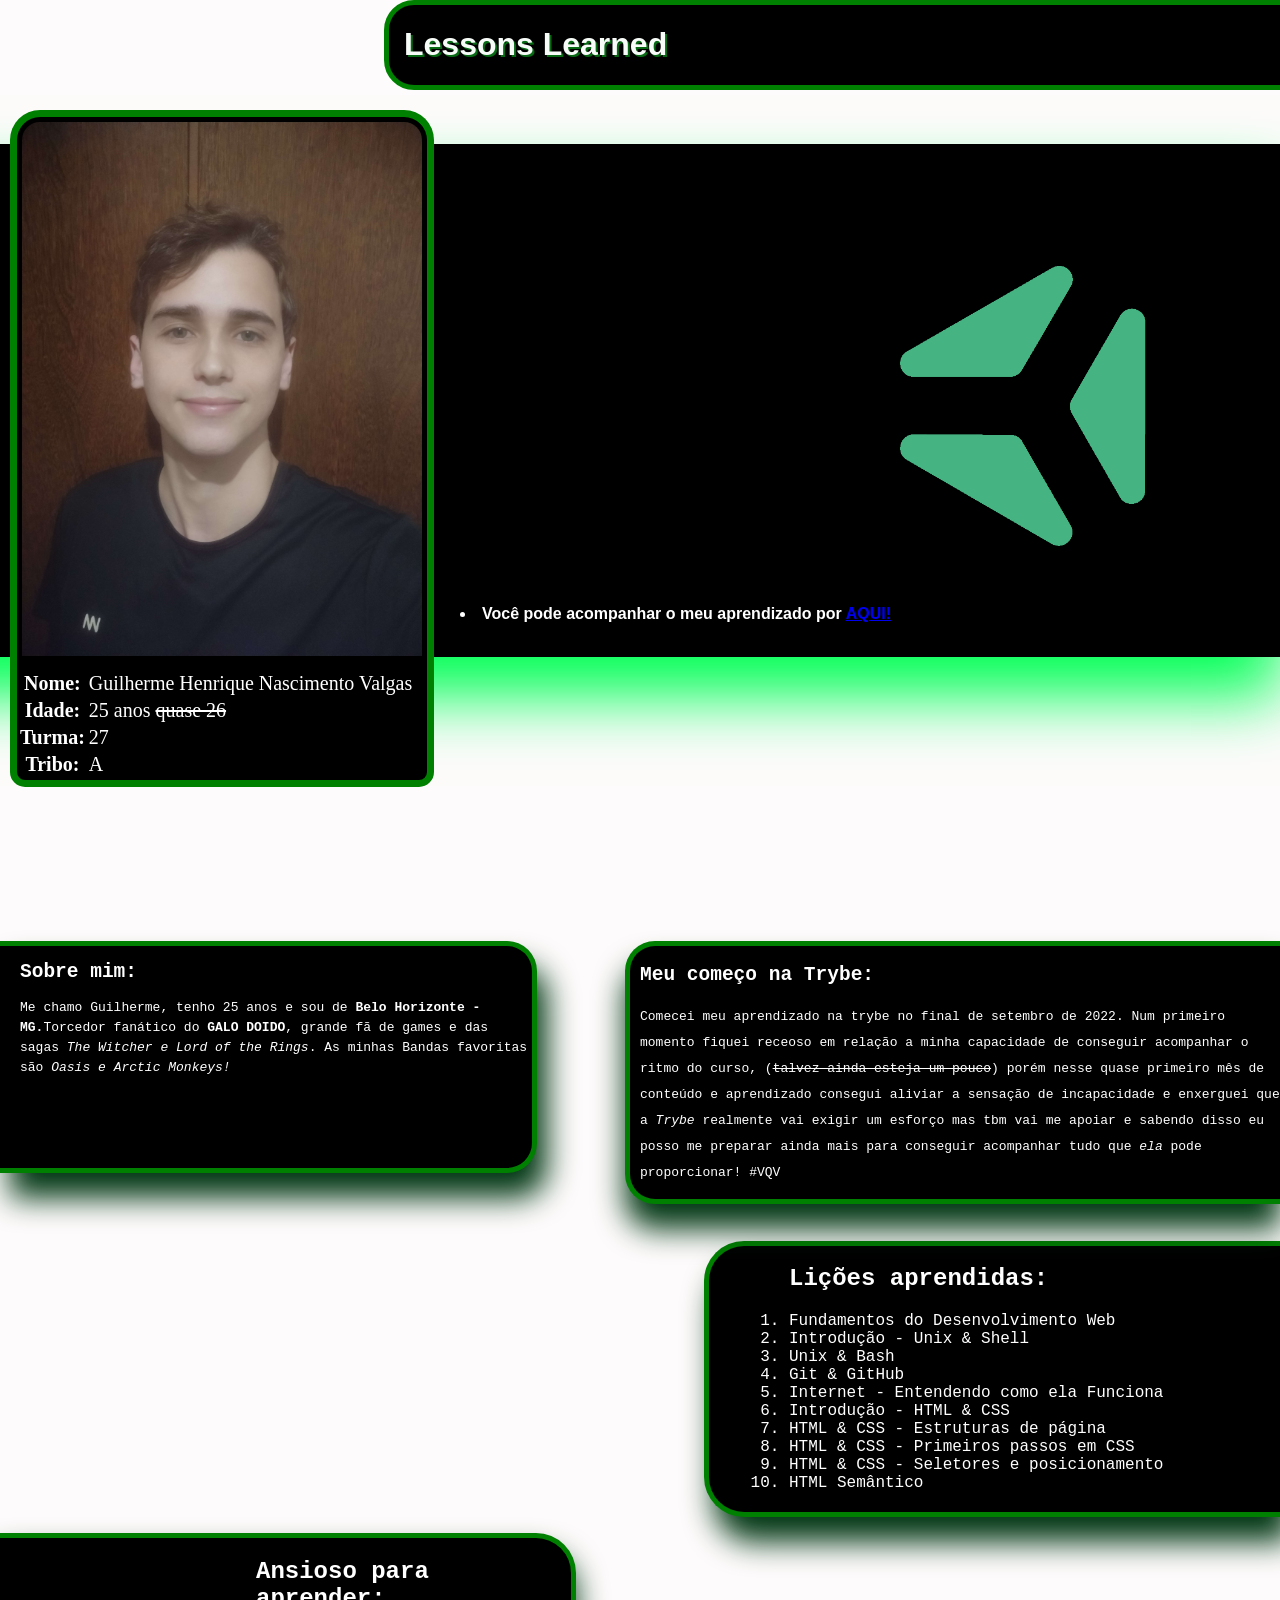
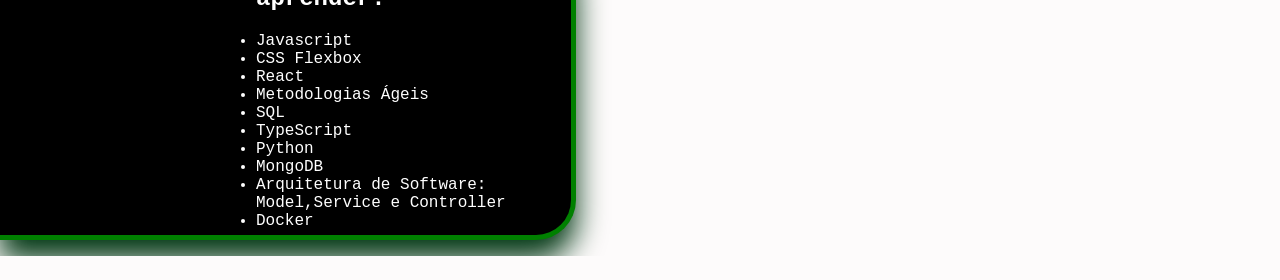
<file: Modulo-1-Fundamentos/Project-lessons-learned/index.html>
<!DOCTYPE html>
<html lang="pt-br">
<head>
    <meta charset="UTF-8">
    <meta http-equiv="X-UA-Compatible" content="IE=edge">
    <meta name="viewport" content="width=device-width, initial-scale=1.0">
    <link rel="stylesheet" type="text/css" href="style.css">
    <title>Lessons Learned</title>
</head>
<body>
  <header id="cabecalho">
    <h1 id="titulo">Lessons Learned</h1>
  </header>

  <main>
    <section>
      <img id="minha_foto" src="foto-de-perfil.jpg" alt="Foto de perfil">

      <nav id="links">
        <li>Você pode acompanhar o meu aprendizado por 
          <a 
          href="https://github.com/gui-valgas" target="_blank">AQUI!
          </a>
        </p>
      </nav>
  
      <img id="logo-trybe" src="logo-trybe.png" alt="Logo da trybe">

    </section>

    <section>
      <table id="tabela">
        <tr>
          <th>Nome:</th>
          <td><span id="meu_nome">Guilherme Henrique Nascimento Valgas</span></td>
        </tr>
        <tr>
          <th>Idade:</th>
          <td>25 anos <s>quase 26</s></td>
        </tr>
          <th>Turma:</th>
          <td>27</td>
        <tr>
          <th>Tribo:</th>
          <td>A</td>
        </tr>
      </table>
    </section>

    <section>
      <article class="lado-esquerdo">
        <h2>Meu começo na Trybe:</h2>
          <p>Comecei meu aprendizado na trybe no final de setembro de 2022. Num primeiro momento fiquei receoso em relação a minha capacidade de conseguir acompanhar o ritmo do curso, (<s>talvez ainda esteja um pouco</s>) porém nesse quase primeiro mês de conteúdo e aprendizado consegui aliviar a sensação de incapacidade e enxerguei que a <em>Trybe</em> realmente vai exigir um esforço mas tbm vai me apoiar e sabendo disso eu posso me preparar ainda mais para conseguir acompanhar tudo que <em class='trybe'> ela </em>pode proporcionar! #VQV</p>
      </article>
  
      <aside class="lado-direito">
        <h2>Sobre mim:</h2>
          <p>Me chamo Guilherme, tenho 25 anos e sou de <b>Belo Horizonte - MG.</b>Torcedor fanático do <b>GALO DOIDO</b>, grande fã de games e das sagas <em>The Witcher e Lord of the Rings</em>. As minhas Bandas favoritas são <em>Oasis e Arctic Monkeys!</em></p>
      </aside>
    </section>
    
  <section>
    <ol id="licoes_aprendidas"><h2>Lições aprendidas:</h2>
      <li>Fundamentos do Desenvolvimento Web</li>
      <li>Introdução - Unix & Shell</li>
      <li>Unix & Bash</li>
      <li>Git & GitHub</li>
      <li>Internet - Entendendo como ela Funciona</li>
      <li>Introdução - HTML & CSS</li>
      <li>HTML & CSS - Estruturas de página</li>
      <li>HTML & CSS - Primeiros passos em CSS</li>
      <li>HTML & CSS - Seletores e posicionamento</li>
      <li>HTML Semântico</li>
    </ol>

    <ul id="licoes_a_aprender"><h2>Ansioso para aprender:</h2>
      <li>Javascript</li>
      <li>CSS Flexbox</li>    
      <li>React</li>    
      <li>Metodologias Ágeis</li>    
      <li>SQL</li>    
      <li>TypeScript</li>    
      <li>Python</li> 
      <li>MongoDB</li> 
      <li>Arquitetura de Software: Model,Service e Controller</li> 
      <li>Docker</li> 
    </ul>
  </section>

  </main>
  <footer id="rodape">
  </footer>
</body>
</html>
</file>
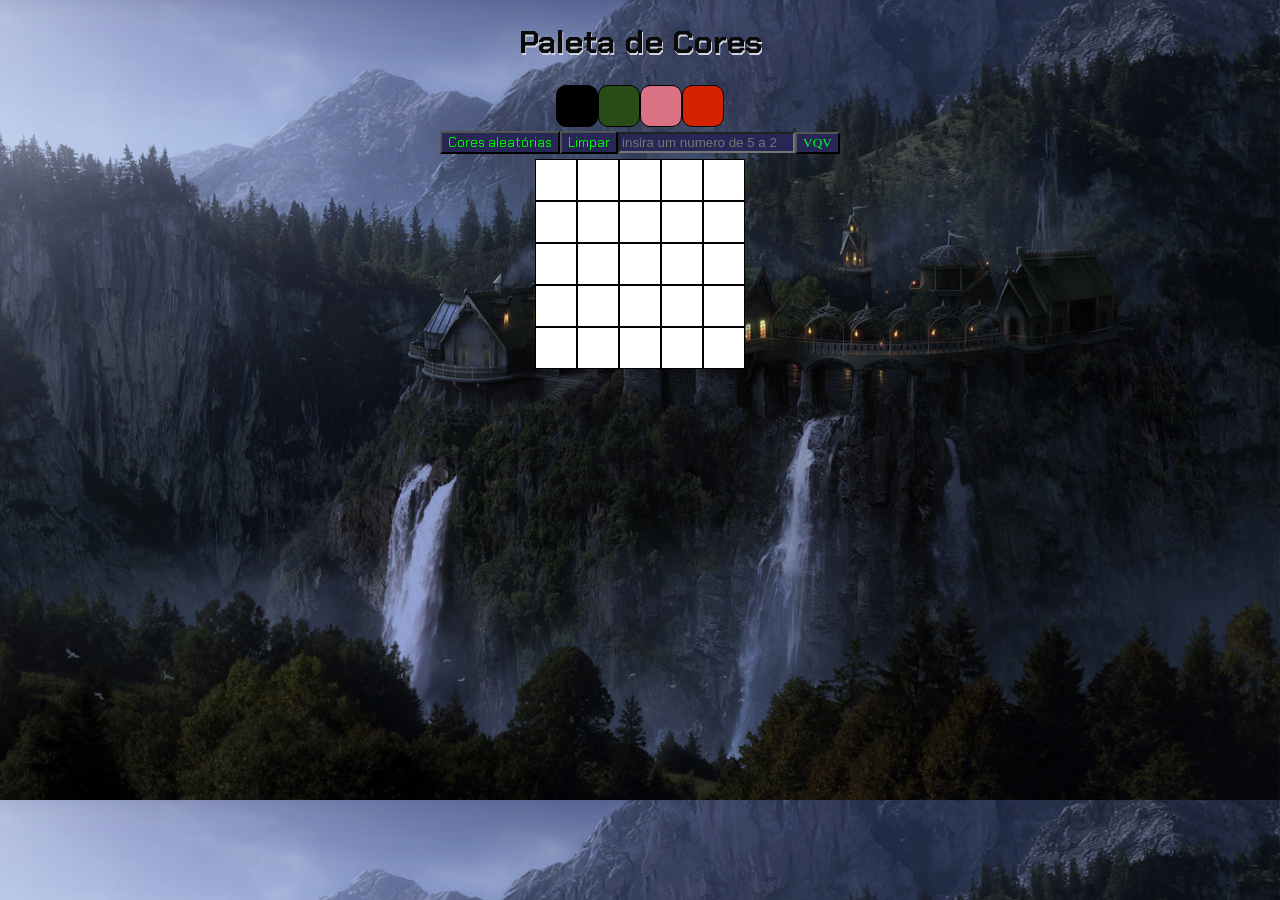
<file: Modulo-1-Fundamentos/Project-pixels-art/index.html>
<!DOCTYPE html>
<html lang="en">

<head>
  <meta charset="UTF-8">
  <meta http-equiv="X-UA-Compatible" content="IE=edge">
  <meta name="viewport" content="width=device-width, initial-scale=1.0">
  <title>Document</title>
  <link rel="stylesheet" href="style.css">
  <link href="https://fonts.googleapis.com/css2?family=Chakra+Petch:ital,wght@1,300&display=swap" rel="stylesheet">
  <link
    href="https://fonts.googleapis.com/css2?family=Chakra+Petch:ital,wght@1,300&family=Permanent+Marker&display=swap"
    rel="stylesheet">

</head>

<body>
  <main>
    <header>
      <h1 id="title"></h1>
    </header>
    <section id="color-palette"></section>
    <section id="button-container"></section>
    <section id="pixel-board"></section>
  </main>

  <script src="script.js"></script>
</body>

</html>
</file>
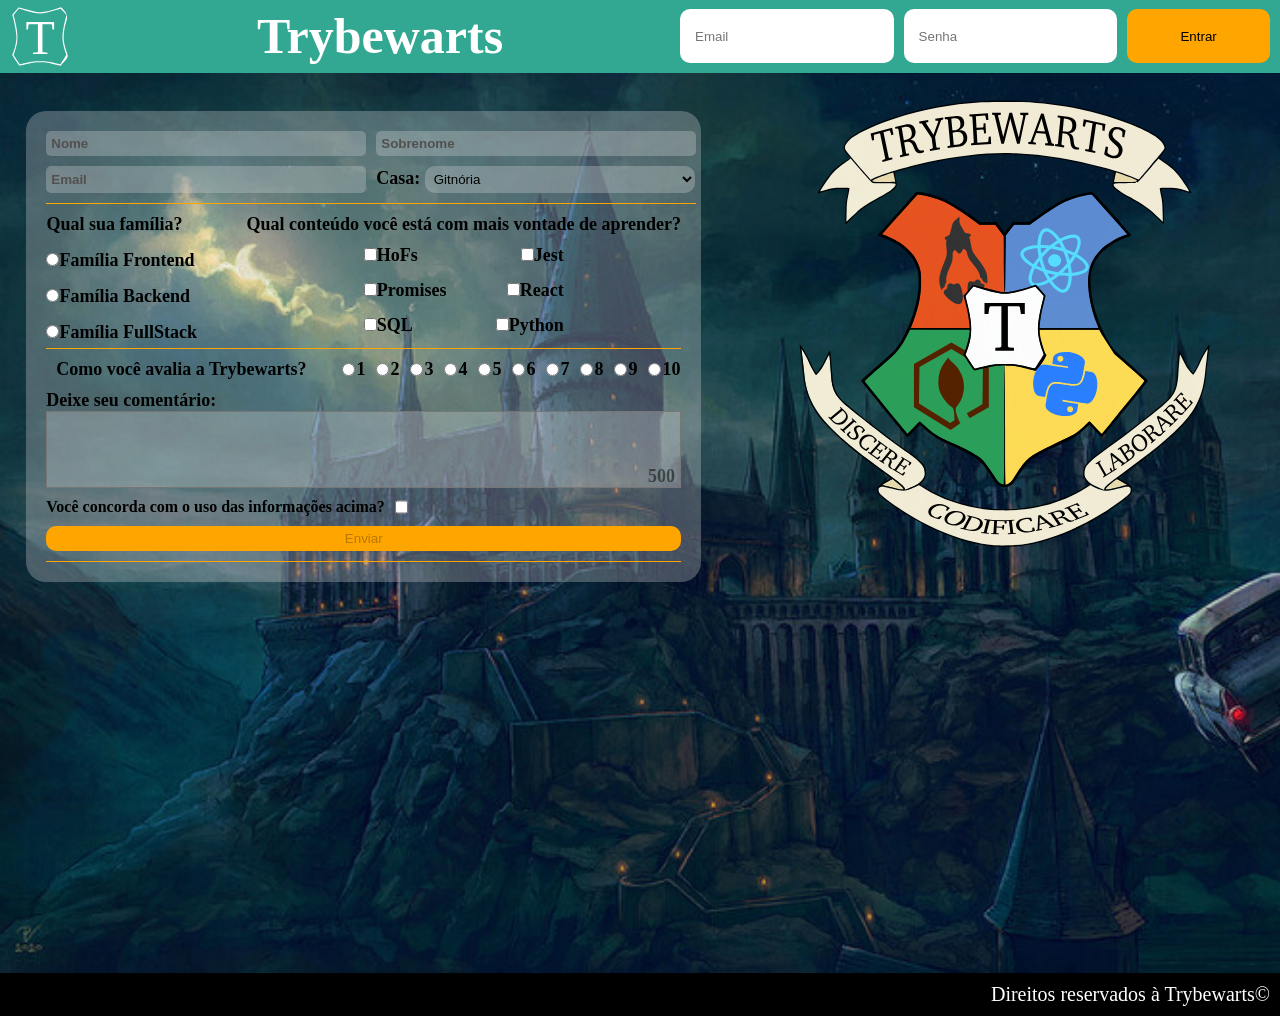
<file: Modulo-1-Fundamentos/Project-trybewarts/index.html>
<!DOCTYPE html>
<html lang="en">

<head>
    <meta charset="UTF-8">
    <meta http-equiv="X-UA-Compatible" content="IE=edge">
    <meta name="viewport" content="width=device-width, initial-scale=1.0">
    <title>Projeto Trybewarts</title>
    <link rel="stylesheet" href="style.css">
    <link href="https://fonts.googleapis.com/css2?family=Chakra+Petch:ital,wght@1,300&family=Fuzzy+Bubbles&family=Inknut+Antiqua:wght@300;400;500&family=Permanent+Marker&display=swap" rel="stylesheet">
</head>

<body>
    <header class="header">
        <img class="trybewarts-header-logo" src="images/trybewarts-header-logo.svg">

        <h1 id="trybewarts-header-title">Trybewarts</h1>

        <form action="" class="trybewarts-login">
            <input type="email" name="email" id="email" placeholder="Email">
            <input type="password" name="password" id="password" placeholder="Senha">
            <button type="button" id="login">Entrar</button>
        </form>
    </header>
    <main>
        <form id="evaluation-form">
            <fieldset id="fieldset-1">
                <input id="input-name" type="text" placeholder="Nome">

                <input id="input-lastname" type="text" placeholder="Sobrenome">

                <input id="input-email" type="text" placeholder="Email">

                <label for="house" class="label-house">Casa:
                    <select name="house" id="house">
                        <option value="Gitnória" id="gitnoria-house">Gitnória</option>
                        <option value="Reactpuff" id="reactpuff-house">Reactpuff</option>
                        <option value="Corvinode" id="corvinode-house">Corvinode</option>
                        <option value="Pytherina" id="pytherina-house">Pytherina</option>
                    </select>
                </label>
            </fieldset>
            <fieldset id="fieldset-2">
                <section class="section-options-1">
                    <label id="label-family">Qual sua família?</label>
                    <label>
                        <input type="radio" name="family" value="Frontend">Família Frontend
                    </label>
                    <label>
                        <input type="radio" name="family" value="Backend">Família Backend
                    </label>
                    <label>
                        <input type="radio" name="family" value="FullStack">Família FullStack
                    </label>
                </section>
                <section class="section-options-2">
                    <label id="label-content">Qual conteúdo você está com mais vontade de aprender?</label>
                    <section class="section-checkbox">
                        <label>
                            <input type="checkbox" class="subject" value="HoFs">HoFs
                        </label>
                        <label>
                            <input type="checkbox" class="subject" value="Jest">Jest
                        </label>
                        <label>
                            <input type="checkbox" class="subject" value="Promises">Promises
                        </label>
                        <label>
                            <input type="checkbox" class="subject" value="React">React
                        </label>
                        <label>
                            <input type="checkbox" class="subject" value="SQL">SQL
                        </label>
                        <label>
                            <input type="checkbox" class="subject" value="Python">Python
                        </label>
                    </section>
                </section>
            </fieldset>
            <fieldset id="fieldset-3">
                <section id="input-rate">
                    <label id="label-rate">Como você avalia a Trybewarts?</label>
                    <label class="label-opt">
                        <input type="radio" name="rate" value="1">1
                    </label>
                    <label class="label-opt">
                        <input type="radio" name="rate" value="2">2
                    </label>
                    <label class="label-opt">
                        <input type="radio" name="rate" value="3">3
                    </label>
                    <label class="label-opt">
                        <input type="radio" name="rate" value="4">4
                    </label>
                    <label class="label-opt">
                        <input type="radio" name="rate" value="5">5
                    </label>
                    <label class="label-opt">
                        <input type="radio" name="rate" value="6">6
                    </label>
                    <label class="label-opt">
                        <input type="radio" name="rate" value="7">7
                    </label>
                    <label class="label-opt">
                        <input type="radio" name="rate" value="8">8
                    </label>
                    <label class="label-opt">
                    <input type="radio" name="rate" value="9">9
                    </label>
                    <label class="label-opt">
                        <input type="radio" name="rate" value="10">10
                    </label>
                </section>
                <section id="section-textarea">
                    <label class="textarea">Deixe seu comentário:</label>
                    <textarea maxlength="500" id="textarea" rows="5"></textarea>
                    <p id="counter">500</p>
                </section>
                <section id="section-submit">
                    <label for="agreement" id="label-infos">Você concorda com o uso das informações acima?</label>
                    <input type="checkbox" name="" id="agreement">
                </section>
                <button type="submit" id="submit-btn" disabled>Enviar</button>
            </fieldset>
        </form>

        <img id="trybewarts-forms-logo" src="./images/trybewarts-colored.svg" alt="">
    </main>
    <script src="./script.js"></script>

    <footer id="footer">
        <p>Direitos reservados à Trybewarts©</p>
    </footer>
</body>

</html>
</file>
<file: Modulo-1-Fundamentos/Project-lessons-learned/style.css>
body {
  background-color: rgb(253, 251, 251);
  margin: 0;
}

#cabecalho {
  position: fixed;
  top: 0;
  width: 100%;
  margin-left: 30%;
  padding-left: 15px;
  font-family: sans-serif;
  border: 5px green solid;
  border-radius: 30px;
  text-shadow: 2px 2px rgb(8, 105, 21);
  background-color: black;
  color: rgb(248, 252, 249);
}

#minha_foto {
  width: 400px;
  position: absolute;
  top: 90px;
  border-top-left-radius: 30px;
  border-top-right-radius: 30px;
  margin-top: 20px;
  margin-left: 10px;
  border: 7px solid green;
  border-bottom: 0;
  background-color: black;
  padding: 5px;
  padding-bottom: 10px;
}

#logo-trybe {
  width: 500px;
  float: right;
  margin-top: 100px;
  background-color: black;
  padding-left: 1000px;
  box-shadow: 1px 40px 60px rgb(3, 255, 87);
}

#tabela {
  display: inline-block;
  border: 7px green solid;
  border-radius: 15px;
  padding-right: 12px;
  font-size: 20px;
  margin-left: 10px;
  background-color: black;
  color: white;
  height: 130px;
  padding-top: 5px;
  margin-bottom: 150px;
  border-top-left-radius: 0;
  border-top-right-radius: 0;
}

#licoes_aprendidas {
  margin-top: 300px;
  display: block;
  border: 5px solid green;
  background-color: black;
  color: white;
  border-radius: 40px;
  border-top-right-radius: 0;
  border-bottom-right-radius: 0;
  border-right: 0;
  font-family: monospace;
  font-size: 16px;
  margin-left: 55%;
  padding-bottom: 20px;
  padding-left: 80px;
  box-shadow: 10px 25px 30px rgb(3, 56, 21);
}

#licoes_a_aprender {
  display: block;
  border: 5px solid green;
  background-color: black;
  color: white;
  border-radius: 40px;
  font-family: monospace;
  font-size: 16px;
  margin-right: 55%;
  padding-left: 20%;
  padding-bottom: 5px;
  border-left: 0;
  border-top-left-radius: 0;
  border-bottom-left-radius: 0;
  box-shadow: 0px 20px 30px rgb(3, 56, 21);
}

#links {
  font-family: sans-serif;
  background-color: black;
  color: white;
  position: relative;
  top: 600px;
  left: 450px;
  font-weight: 900;
  padding: 5px 10px;
}

.lado-esquerdo {
  font-family: monospace;
  width: 50%;
  line-height: 26px;
  float: right;
  margin-bottom: 10px;
  padding-left: 10px;
  background-color: black;
  color: white;
  border: 5px solid green;
  border-radius: 30px;
  border-right: 0px;
  border-top-right-radius: 0px;
  border-bottom-right-radius: 0px;
  box-shadow: 0px 25px 30px rgb(3, 56, 21);
}

.lado-direito {
  font-family: monospace;
  border: 5px solid green;
  width: 40%;
  line-height: 20px;
  float: left;
  padding-left: 20px;
  padding-bottom: 77px;
  background-color: black;
  color: white;
  border-radius: 30px;
  border-left: 0;
  border-top-left-radius: 0px;
  border-bottom-left-radius: 0px;
  box-shadow: 10px 25px 30px rgb(3, 56, 21);
}
</file>
<file: Modulo-1-Fundamentos/Project-pixels-art/style.css>
body {
  background-color: rgb(128, 155, 112);
  background-image: url('backgroundImg.jpg');
  background-size: cover;
}

#color-palette {
  text-align: center;
}

.color {
  border-radius: 10px;
}

#generate-board {
  background-color: rgb(39, 39, 85);
  color: rgb(0, 255, 42);
}

h1 {
  text-align: center;
  font-family: Chakra Petch, sans-serif;
  color: rgb(10, 10, 10);
  text-shadow: 1px 2px rgb(211, 211, 230);
}

#button-container {
  text-align: center;
  margin-bottom: 5px;
}

#board-size {
  background-color: rgb(39, 39, 85);
  color: rgb(27, 230, 37);
}

#clear-board {
  background-color: rgb(39, 39, 85);
  color: rgb(4, 245, 4);
  font-family: Chakra Petch, sans-serif;
}

#button-random-color {
  background-color: rgb(39, 39, 85);
  font-family: Chakra Petch, sans-serif;
  color: rgb(4, 245, 4);
}

#pixel-board {
  text-align: center;
  line-height: 0;
}

.pixel {
  height: 40px;
  width: 40px;
  border: solid black 1px;
  display: inline-block;
  background-color: white;
}
</file>
<file: Modulo-1-Fundamentos/Project-trybewarts/style.css>
* {
  margin: 0;
  padding: 0;
  box-sizing: border-box;
}

.header {
  display: flex;
  background-color: rgb(50, 167, 145);
  justify-content: space-between;
}

.trybewarts-login {
  display: flex;
  gap: 10px;
  width: 600px;
}

.trybewarts-header-logo {
  width: 60px;
  margin: 5px 10px;
}

#trybewarts-header-title {
  color: white;
  font-size: 50px;
  align-self: center;
}

#email {
  display: flex;
  border: none;
  align-self: center;
  border-radius: 10px;
  width: 50%;
  height: 75%;
  padding: 10px 15px;
}

#password {
  display: flex;
  border: none;
  align-self: center;
  border-radius: 10px;
  width: 50%;
  height: 75%;
  padding: 10px 15px;
}

#login {
  background-color: orange;
  border: none;
  border-radius: 10px;
  height: 75%;
  align-self: center;
  width: 35%;
  margin-right: 10px;
  cursor: pointer;
}

main {
  display: flex;
  justify-content: space-around;
  height: 100vh;
  align-items: flex-start;
  background-image: url('trybewarts2.webp');
  background-repeat: no-repeat;
  background-size: cover;
  font-weight: 700;
}

#evaluation-form {
  display: flex;
  flex-direction: column;
  background-color: rgba(215, 215, 215, 0.3);
  padding: 20px;
  width: 675px;
  margin-top: 3%;
  border-radius: 20px;
}

#input-name {
  border: none;
  background-color: rgba(215, 215, 215, 0.3);
  border-radius: 5px;
  padding: 5px;
  width: 320px;
}

#input-lastname {
  border: none;
  background-color: rgba(215, 215, 215, 0.3);
  border-radius: 5px;
  padding: 5px;
  width: 320px;
}

#input-email {
  border: none;
  background-color: rgba(215, 215, 215, 0.3);
  border-radius: 5px;
  padding: 5px;
  width: 320px;
}

#house {
  border: none;
  width: 270px;
  background-color: rgba(215, 215, 215, 0.3);
  border-radius: 10px;
  padding: 5px;
}

#input-name::placeholder , #input-lastname::placeholder , #input-email::placeholder {
  color: rgb(82, 80, 79);
  font-weight: 600;
}

.label-house {
  font-size: 18px;
}

#trybewarts-forms-logo {
  display: flex;
  height: 500px;
  width: 500px;
  justify-content: center;
}

#fieldset-1 {
  display: flex;
  flex-flow: row wrap;
  gap: 10px;
  width: 650px;
  border: none;
  border-bottom: 1px solid orange;
  padding-bottom: 10px;
}

#fieldset-2 {
  border: none;
  border-bottom: 1px solid orange;
  display: flex;
  padding-top: 10px;
  justify-content: center;
  font-size: 18px;
  padding-bottom: 5px;
}

.section-options-1 {
  display: flex;
  flex-direction: column;
  gap: 15px;
  width: 200px;
}

.section-options-2 {
  display: flex;
  flex-direction: column;
  align-items: center;
}

.section-checkbox {
  width: 200px;
  display: flex;
  justify-content: space-between;
  margin-top: 10px;
  gap: 14px;
  flex-flow: row wrap;
}

#fieldset-3 {
  border: none;
  border-bottom: 1px solid orange;
  padding-bottom: 10px;
}

#input-rate {
  display: flex;
  font-size: 18px;
  gap: 10px;
  align-items: center;
}

#label-rate {
  margin-right: 15px;
  padding: 10px;
}

.label-opt {
  display: flex;
  gap: 2px;
  align-items: center;
}

#section-textarea {
  display: flex;
  flex-flow: column nowrap;
  font-size: 18px;
  position: relative;
}

#section-submit {
  display: flex;
  padding: 10px 0;
  font-size: 16px;
  gap: 10px;
  justify-content: flex-start;
}

textarea {
  resize: none;
  background-color: rgba(215, 215, 215, 0.3);
}

#submit-btn {
  display: flex;
  padding: 5px 10px;
  width: 100%;
  justify-content: center;
  border: none;
  border-radius: 10px;
  background-color: orange;
  cursor: pointer;
}

#counter {
  position: absolute;
  right: 1%;
  bottom: 1%;
  opacity: 50%;
}

#footer {
  display: flex;
  justify-content: flex-end;
  font-size: 20px;
  background-color: black;
  color: white;
  padding: 10px;
}
</file>
